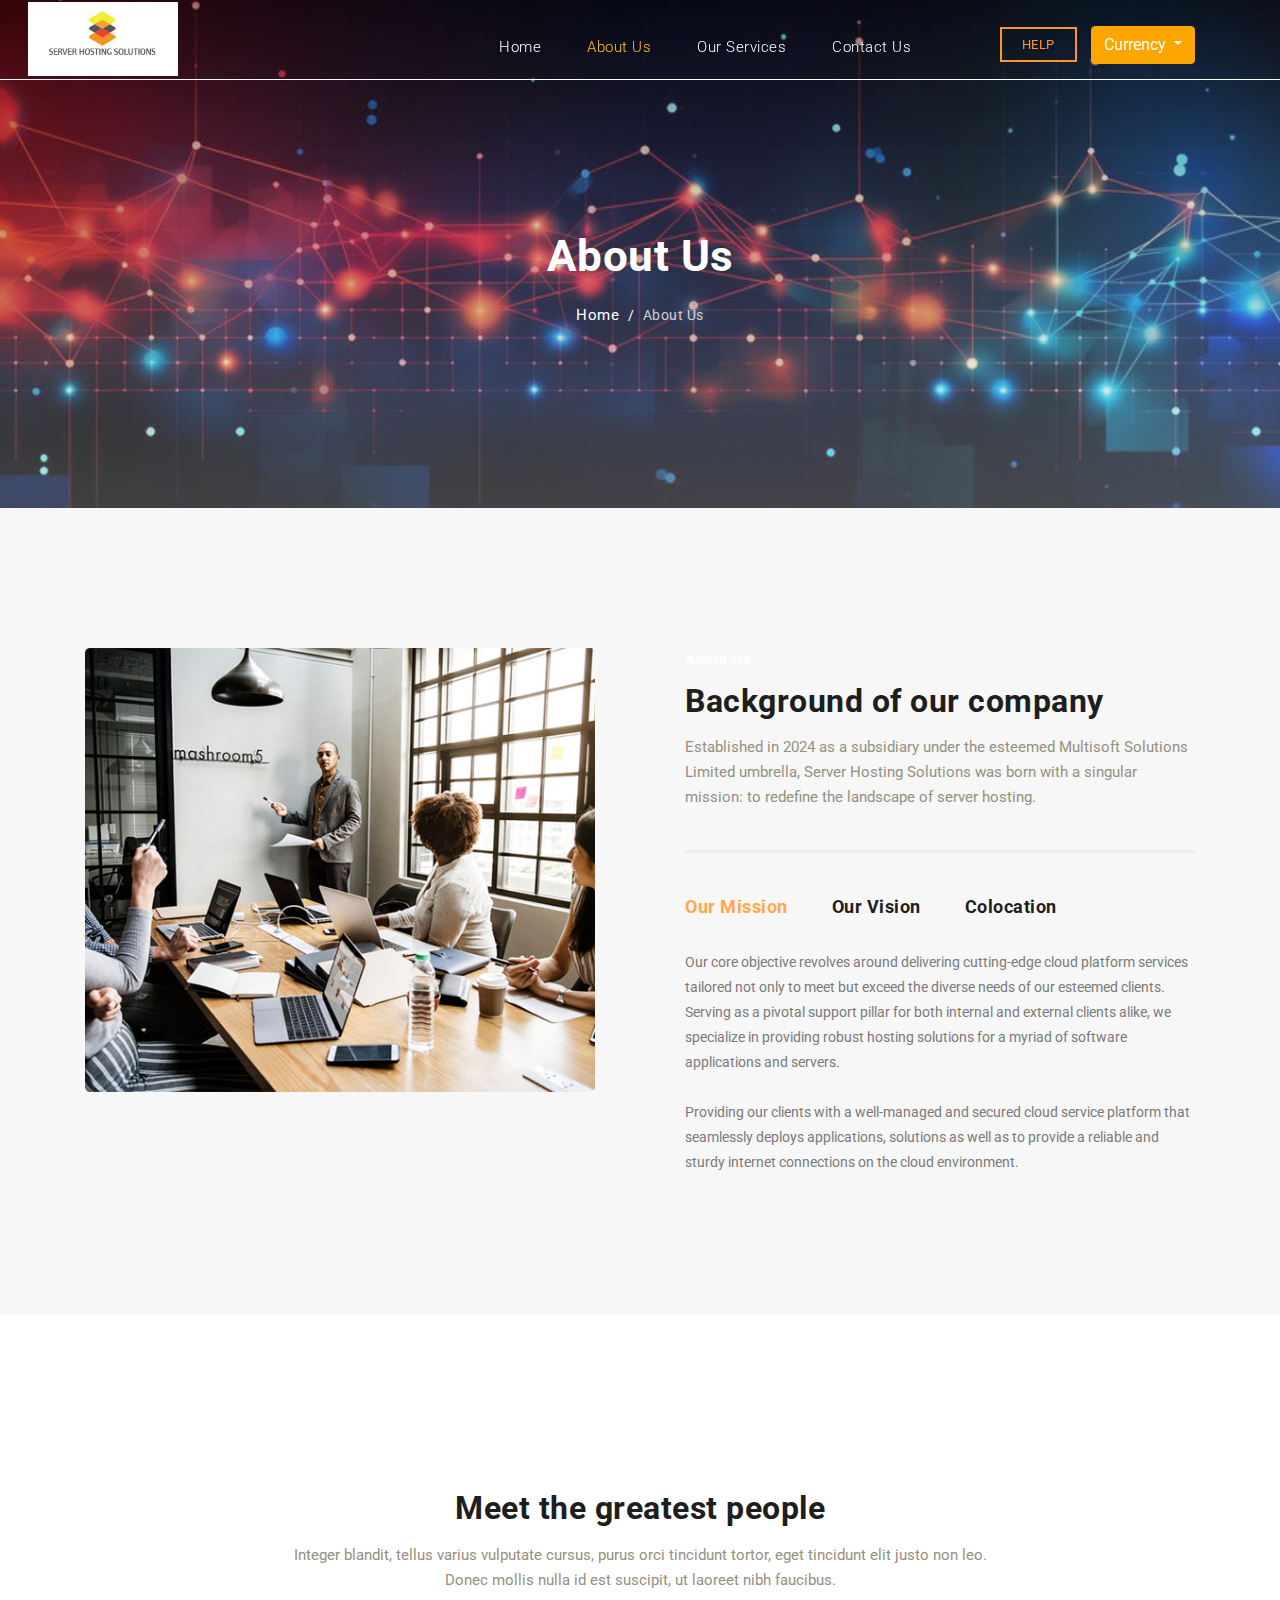
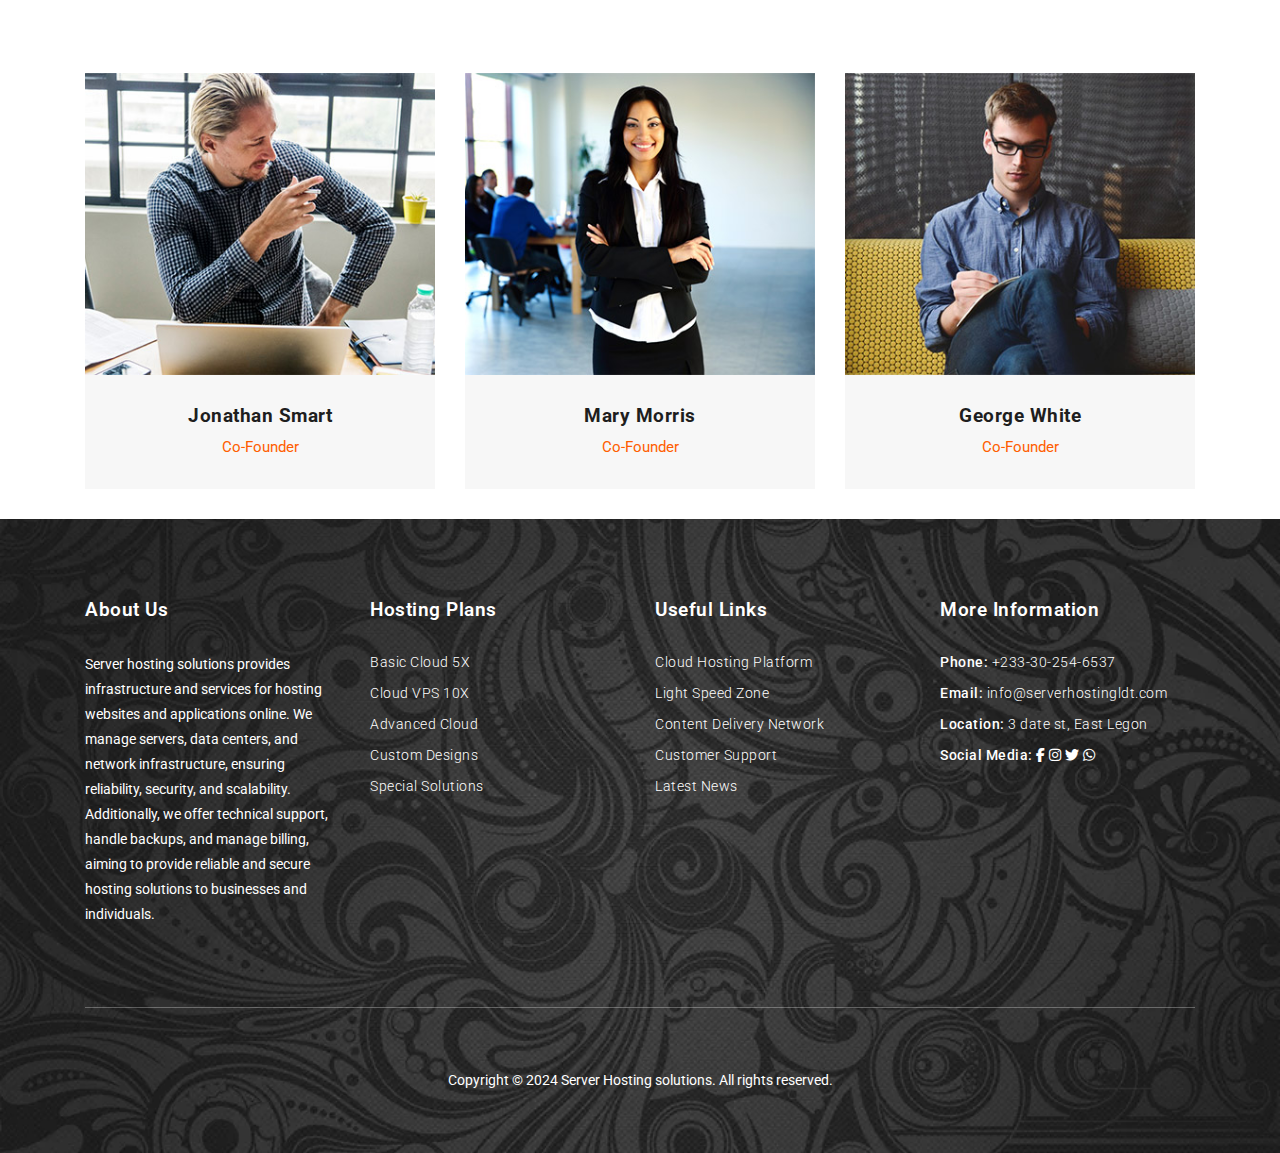
<file: about.html>
<!DOCTYPE html>
<html lang="en">

  <head>

    <meta charset="utf-8">
    <meta name="viewport" content="width=device-width, initial-scale=1, shrink-to-fit=no">
    <meta name="description" content="">
    <meta name="author" content="TemplateMo">
    <link href="https://fonts.googleapis.com/css?family=Roboto:100,300,400,500,700" rel="stylesheet">

    <title>Server hosting solutions - About-us Page</title>

    <!-- Bootstrap core CSS -->
    <link href="vendor/bootstrap/css/bootstrap.min.css" rel="stylesheet">

    <!-- Additional CSS Files -->
    <link rel="stylesheet" href="assets/css/fontawesome.css">
    <link rel="stylesheet" href="assets/css/templatemo-host-cloud.css">
    <link rel="stylesheet" href="assets/css/owl.css">
    <link rel="stylesheet" type="text/css" href="https://cdnjs.cloudflare.com/ajax/libs/font-awesome/6.5.2/css/all.min.css">

    <style>
      .navbar-brand img {
      max-width: 150px; /* Adjust the width of the logo as needed */
      height: auto; /* Maintain aspect ratio */
      margin-top: -0.6cm; /* Move the logo up by 0.6 */
      margin-left: -1.5cm;
    }
      /* Add your custom CSS here */
      .functional-buttons ul li a {
        color: #797878; /* Changing sign-in button color to grey */
      }
   /* Drop down */
   .functional-buttons .dropdown-menu {
      background-color: #797878;
    }
      /* Adjusting theme colors */
      /* Yellow */
      .navbar .nav-item.active .nav-link,
      .navbar .nav-item:hover .nav-link {
        color: #ffc107;
      }
  
      /* Grey */
      .navbar .navbar-brand h2 {
        color: #999;
      }
  
      /* Orange */
      .navbar-toggler-icon {
        background-image: url("data:image/svg+xml,%3csvg xmlns='http://www.w3.org/2000/svg' width='30' height='30' viewBox='0 0 30 30'%3e%3cpath stroke='rgba(255, 193, 7, 0.5)' stroke-linecap='round' stroke-miterlimit='10' stroke-width='2' d='M4 7h22M4 15h22M4 23h22'/%3e%3c/svg%3e");
      }
    </style>



  </head>

  <body>

    <!-- ***** Preloader Start ***** -->
    <div id="preloader">
        <div class="jumper">
            <div></div>
            <div></div>
            <div></div>
        </div>
    </div>  
    <!-- ***** Preloader End ***** -->

    <!-- Header -->
    <header class="">
      <nav class="navbar navbar-expand-lg">
        <div class="container">
          <a class="navbar-brand" href="index.html">
            <img src="assets/images/logo.jpg" alt="">
          </a>
          <button class="navbar-toggler" type="button" data-toggle="collapse" data-target="#navbarResponsive" aria-controls="navbarResponsive" aria-expanded="false" aria-label="Toggle navigation">
            <span class="navbar-toggler-icon"></span>
          </button>
          <div class="collapse navbar-collapse" id="navbarResponsive">
            <ul class="navbar-nav ml-auto">
              <li class="nav-item">
                <a class="nav-link" href="index.html">Home
                  <span class="sr-only">(current)</span>
                </a>
              </li>
              <li class="nav-item active">
                <a class="nav-link" href="about.html">About Us</a>
              </li>
              <li class="nav-item">
                <a class="nav-link" href="services.html">Our Services</a>
              </li>
              <li class="nav-item">
                <a class="nav-link" href="contact.html">Contact Us</a>
              </li>
            </ul>
          </div>
          <div class="functional-buttons">
            <ul>
              <li><a href="#">Help</a></li>
              <li class="dropdown">
                <button class="btn btn-secondary dropdown-toggle" type="button" id="currencyDropdown" data-toggle="dropdown" aria-haspopup="true" aria-expanded="false" style="background-color: rgb(19, 19, 19);">
                  Currency
                </button>
                <div class="dropdown-menu" aria-labelledby="currencyDropdown">
                  <a class="dropdown-item" href="#" onclick="changeCurrency('USD')">USD - United States Dollar</a>
                  <a class="dropdown-item" href="#" onclick="changeCurrency('EUR')">EUR - Euro</a>
                  <a class="dropdown-item" href="#" onclick="changeCurrency('GBP')">GBP - British Pound Sterling</a>
                  <a class="dropdown-item" href="#" onclick="changeCurrency('JPY')">JPY - Japanese Yen</a>
                  <a class="dropdown-item" href="#" onclick="changeCurrency('GHC')">GHC - Ghana Cedi</a>
                </div>
              </li>
            </ul>
          </div>
          
          <script>
            function changeCurrency(currency) {
              document.getElementById('currencyDropdown').innerText = currency;
            }        
    window.onscroll = function() {scrollFunction()};
  
   
          </script>
          
      </nav>
    </header>

    <!-- Page Content -->
    <!-- Heading Starts Here -->
    <div class="page-heading header-text">
      <div class="container">
        <div class="row">
          <div class="col-md-12">
            <h1>About Us</h1>
            <p><a href="index.html">Home</a> / <span>About Us</span></p>
          </div>
        </div>
      </div>
    </div>
    <!-- Heading Ends Here -->


    <!-- About Us Starts Here -->
    <div class="about-us">
      <div class="container">
        <div class="row">
          <div class="col-md-6">
            <div class="left-image">
              <img src="assets/images/our-team.jpg" alt="">
            </div>
          </div>
          <div class="col-md-6">
            <div class="right-content">
              <div class="section-heading">
                <span>About Us</span>
                <h2>Background of our company</h2>
                <p>Established in 2024 as a subsidiary under the esteemed Multisoft Solutions Limited umbrella, Server Hosting Solutions was born with a singular mission: to redefine the landscape of server hosting.</p>
              </div>
              <div id='tabs'>
                  <ul>
                    <li><a href='#tabs-1'>Our Mission</a></li>
                    <li><a href='#tabs-2'>Our Vision</a></li>
                    <li><a href='#tabs-3'>Colocation</a></li>
                  </ul>
                  <section class='tabs-content'>
                    <article id='tabs-1'>
                      <p>Our core objective revolves around delivering cutting-edge cloud platform services tailored not only to meet but exceed the diverse needs of our esteemed clients. Serving as a pivotal support pillar for both internal and external clients alike, we specialize in providing robust hosting solutions for a myriad of software applications and servers.
                      <br><br>Providing our clients with a well-managed and secured cloud service platform that seamlessly deploys applications, solutions as well as to provide a reliable and sturdy internet connections on the cloud environment.</p>
                    </article>
                    <article id='tabs-2'>
                      <p>We are committed to make a real difference that aims to be the best cloud service platform provider that offers a managed technology services and also making applications and websites readily accessible using a network of connected virtual and physical cloud servers. with our well-equipped IT professionals eager for job satisfaction.
                      <br><br>We are committed to make a real difference in the cloud platform service industry by providing customers with quality services through our dedicated team, up skilling our employees and delivering returns to our shareholders.</p>
                    </article>
                    <article id='tabs-3'>
                      <p>We offer colocation services in our Data Center.
                        A facility designed to configure and support delivery of customized hybrid cloud hosting solutions totally allowing you to easily combine colocation, bare metal, private cloud, public cloud hosting and VPS.
                      <br><br>A 24/7 security essential to keep servers safe is a controlled environment.
                      Redundant internet connectivity.</p>
                    </article>
                  </section>
                </div>
            </div>
          </div>
        </div>
      </div>
    </div>
    <!-- About Us Ends Here -->


    <!-- Team Starts Here -->
    <div class="team-section">
      <div class="container">
        <div class="row">
          <div class="col-md-8 offset-md-2">
            <div class="section-heading">
              <span>Our Team</span>
              <h2>Meet the greatest people</h2>
              <p>Integer blandit, tellus varius vulputate cursus, purus orci tincidunt tortor, eget tincidunt elit justo non leo. Donec mollis nulla id est suscipit, ut laoreet nibh faucibus.</p>
            </div>
          </div>
          <div class="col-md-4 col-sm-6 col-xs-12">
            <div class="team-item">
              <img src="assets/images/team-01.jpg" alt="">
              <div class="down-content">
                <h4>Jonathan Smart</h4>
                <span>Co-Founder</span>
              </div>
            </div>
          </div>
          <div class="col-md-4 col-sm-6 col-xs-12">
            <div class="team-item">
              <img src="assets/images/team-02.jpg" alt="">
              <div class="down-content">
                <h4>Mary Morris</h4>
                <span>Co-Founder</span>
              </div>
            </div>
          </div>
          <div class="col-md-4 col-sm-6 col-xs-12">
            <div class="team-item">
              <img src="assets/images/team-03.jpg" alt="">
              <div class="down-content">
                <h4>George White</h4>
                <span>Co-Founder</span>
              </div>
            </div>
          </div>
        </div>
      </div>
    </div>
    <!-- Team Ends Here -->


    <!-- Footer Starts Here -->
    <footer>
      <div class="container">
        <div class="row">
          <div class="col-md-3 col-sm-6 col-xs-12">
            <div class="footer-item">
              <div class="footer-heading">
                <h2>About Us</h2>
              </div>
              <p>
                Server hosting solutions provides infrastructure and services for hosting websites and applications online. We manage servers, data centers, and network infrastructure, ensuring reliability, security, and scalability. Additionally, we offer technical support, handle backups, and manage billing, aiming to provide reliable and secure hosting solutions to businesses and individuals.</p>
            </div>
          </div>
          
          <div class="col-md-3 col-sm-6 col-xs-12">
            <div class="footer-item">
              <div class="footer-heading">
                <h2>Hosting Plans</h2>
              </div>
              <ul class="footer-list">
                <li><a href="#">Basic Cloud 5X</a></li>
                <li><a href="#">Cloud VPS 10X</a></li>
                <li><a href="#">Advanced Cloud</a></li>
                <li><a href="#">Custom Designs</a></li>
                <li><a href="#">Special Solutions</a></li>
              </ul>
            </div>
          </div>
          
          
          <div class="col-md-3 col-sm-6 col-xs-12">
            <div class="footer-item">
              <div class="footer-heading">
                <h2>Useful Links</h2>
              </div>
              <ul class="footer-list">
                <li><a href="#">Cloud Hosting Platform</a></li>
                <li><a href="#">Light Speed Zone</a></li>
                <li><a href="#">Content Delivery Network</a></li>
                <li><a href="#">Customer Support</a></li>
                <li><a href="#">Latest News</a></li>
              </ul>
            </div>
          </div>
    
          <div class="col-md-3 col-sm-6 col-xs-12">
            <div class="footer-item">
              <div class="footer-heading">
                <h2>More Information</h2>
              </div>
              <ul class="footer-list">
                <li>Phone: <a href="#">+233-30-254-6537</a></li>
                <li>Email: <a href="#">info@serverhostingldt.com</a></li>
                <li>Location: <a href="#">3 date st, East Legon </a></li>
                <li>Social Media:
                  <a href="#"><i class="fab fa-facebook-f"></i></a>
                  <a href="#"><i class="fab fa-instagram"></i></a>
                  <a href="#"><i class="fab fa-twitter"></i></a>
                  <a href="#"><i class="fab fa-whatsapp"></i></a>
                  <!-- Add more social media icons as needed -->
                </li>
              </ul>
            </div>
          </div>
          
          
                
          
          <div class="col-md-12">
            <div class="sub-footer">
              <p>Copyright &copy; 2024 Server Hosting solutions. All rights reserved. </p>
            </div>
          </div>
        </div>
      </div>
    </footer>
    <!-- Footer Ends Here -->

    <!-- Bootstrap core JavaScript -->
    <script src="vendor/jquery/jquery.min.js"></script>
    <script src="vendor/bootstrap/js/bootstrap.bundle.min.js"></script>

    <!-- Additional Scripts -->
    <script src="assets/js/custom.js"></script>
    <script src="assets/js/owl.js"></script>
    <script src="assets/js/accordions.js"></script>

    <script language = "text/Javascript"> 
      cleared[0] = cleared[1] = cleared[2] = 0; //set a cleared flag for each field
      function clearField(t){                   //declaring the array outside of the
      if(! cleared[t.id]){                      // function makes it static and global
          cleared[t.id] = 1;  // you could use true and false, but that's more typing
          t.value='';         // with more chance of typos
          t.style.color='#fff';
          }
      }
    </script>

  </body>
</html>
</file>
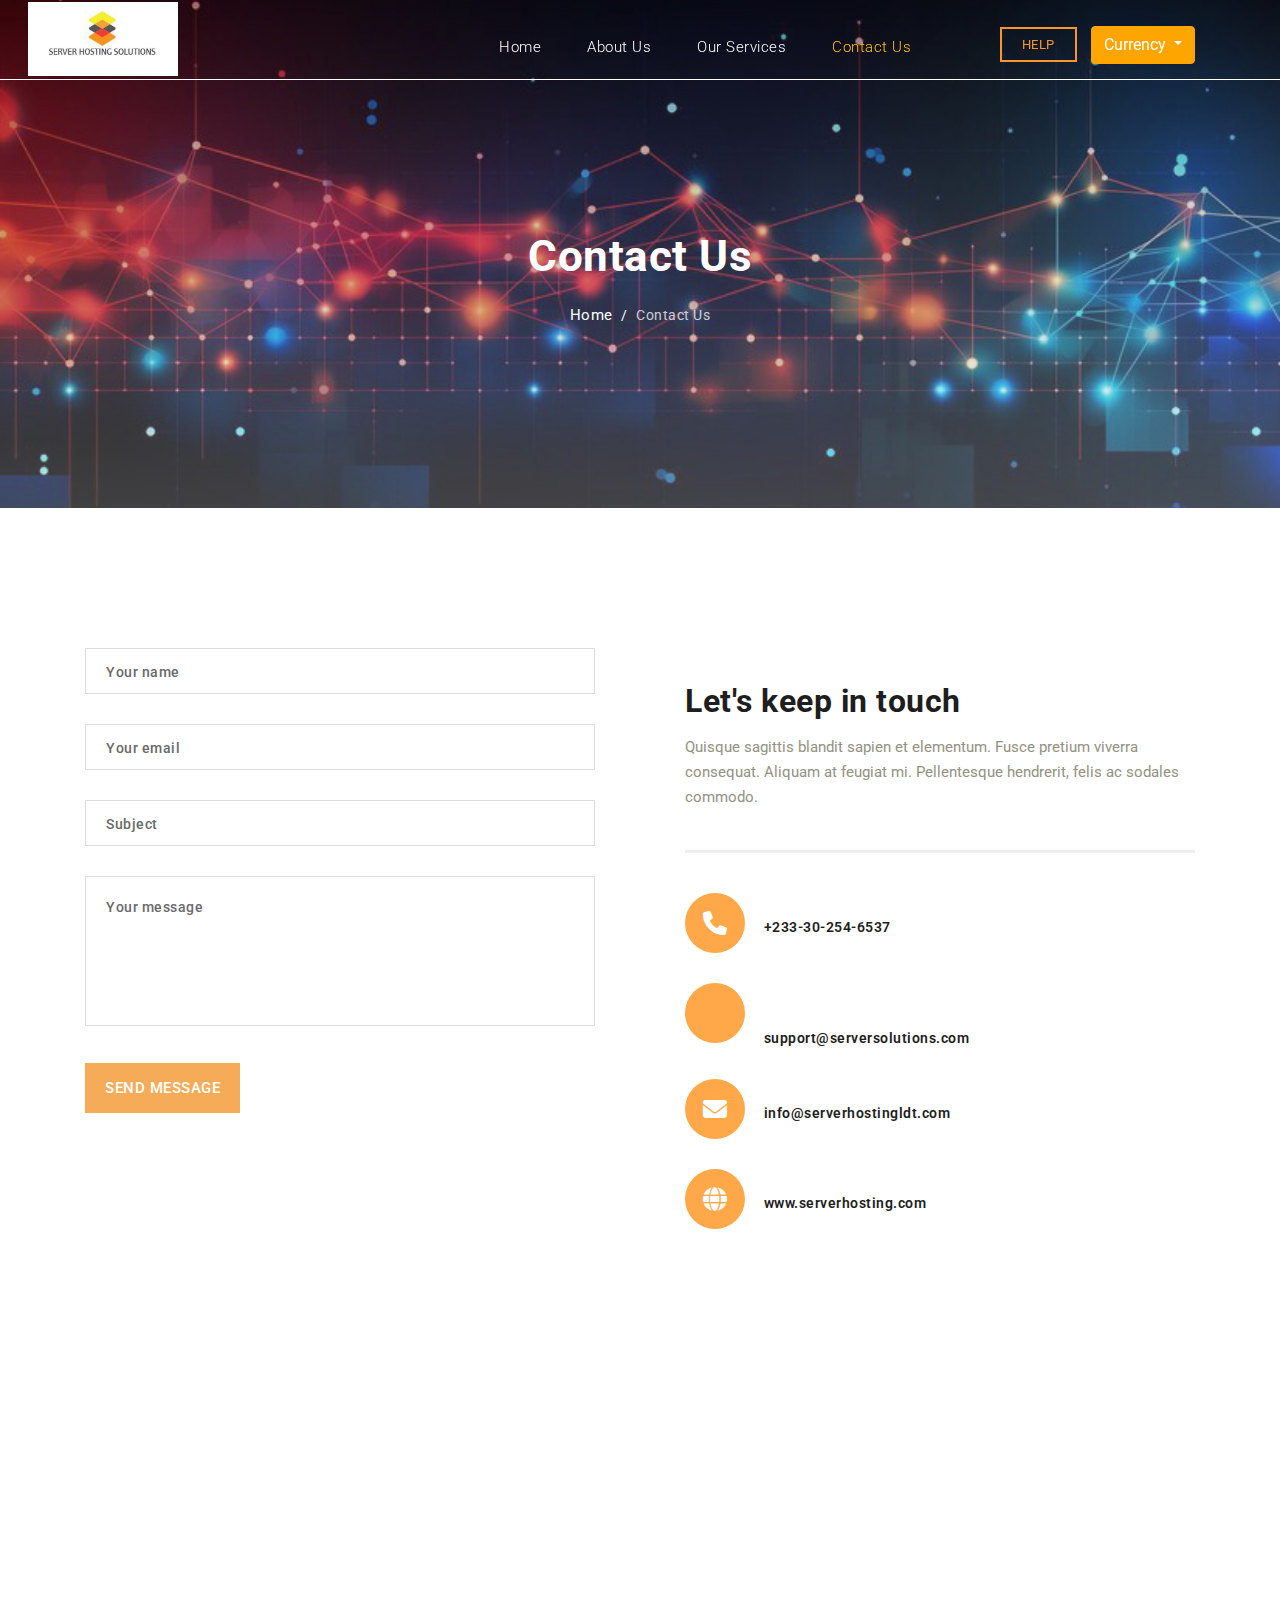
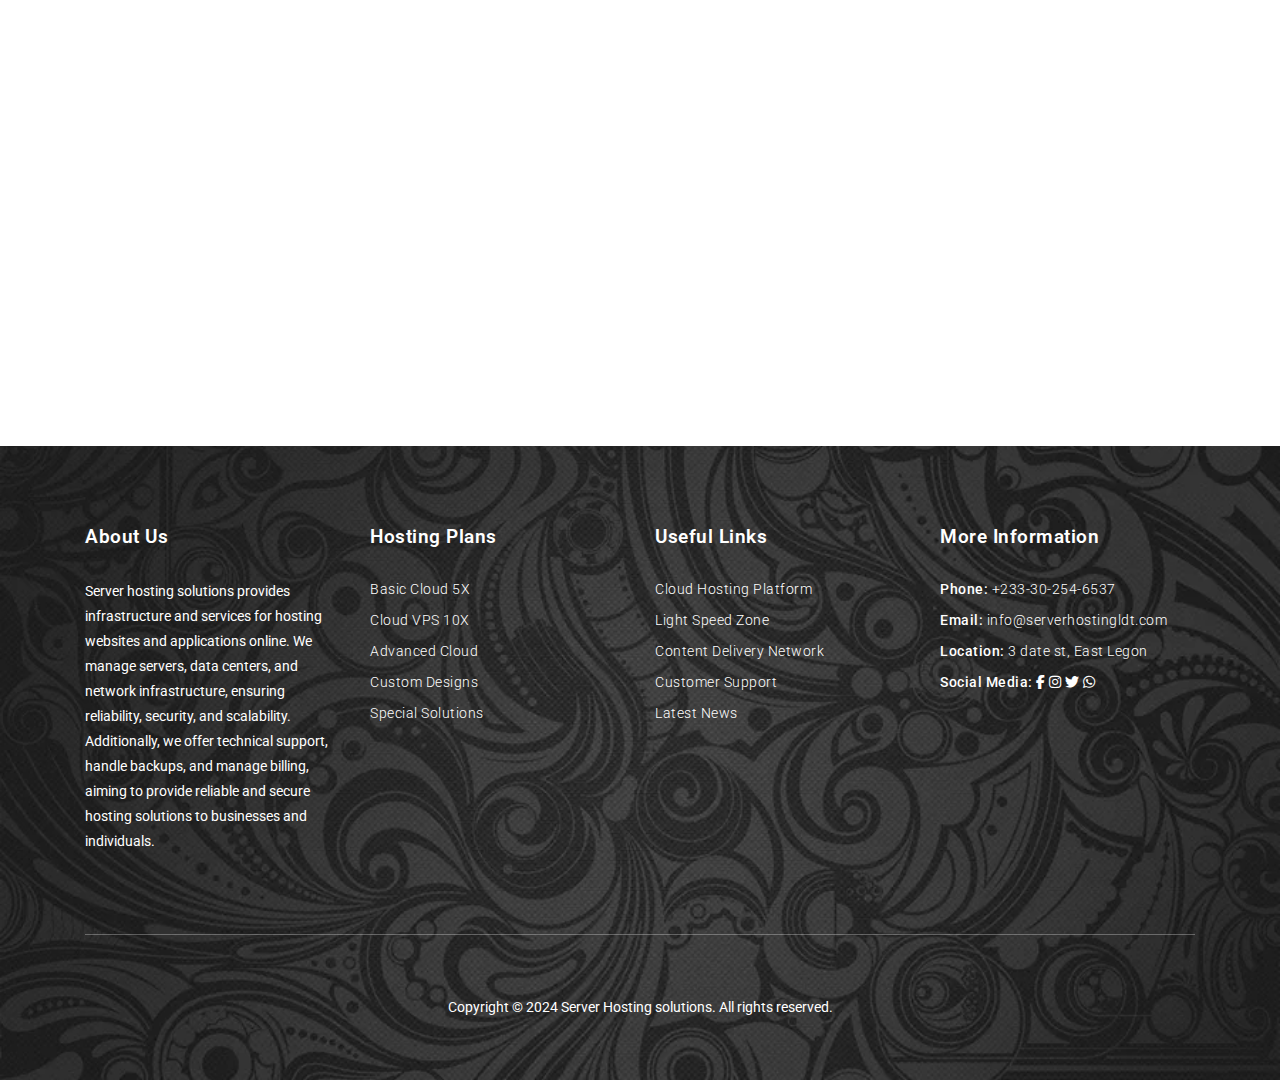
<file: contact.html>
<!DOCTYPE html>
<html lang="en">

  <head>

    <meta charset="utf-8">
    <meta name="viewport" content="width=device-width, initial-scale=1, shrink-to-fit=no">
    <meta name="description" content="">
    <meta name="author" content="TemplateMo">
    <link href="https://fonts.googleapis.com/css?family=Roboto:100,300,400,500,700" rel="stylesheet">

    <title>Server hosting solutions - Contact Page</title>

    <!-- Bootstrap core CSS -->
    <link href="vendor/bootstrap/css/bootstrap.min.css" rel="stylesheet">

    <!-- Additional CSS Files -->
    <link rel="stylesheet" href="assets/css/fontawesome.css">
    <link rel="stylesheet" href="assets/css/templatemo-host-cloud.css">
    <link rel="stylesheet" href="assets/css/owl.css">
    <link rel="stylesheet" type="text/css" href="https://cdnjs.cloudflare.com/ajax/libs/font-awesome/6.5.2/css/all.min.css">

    <style>
      .navbar-brand img {
      max-width: 150px; /* Adjust the width of the logo as needed */
      height: auto; /* Maintain aspect ratio */
      margin-top: -0.6cm; /* Move the logo up by 0.6 */
      margin-left: -1.5cm;
    }
      /* Add your custom CSS here */
      .functional-buttons ul li a {
        color: #797878; /* Changing sign-in button color to grey */
      }
   /* Drop down */
   .functional-buttons .dropdown-menu {
      background-color: #797878;
    }
      /* Adjusting theme colors */
      /* Yellow */
      .navbar .nav-item.active .nav-link,
      .navbar .nav-item:hover .nav-link {
        color: #ffc107;
      }
  
      /* Grey */
      .navbar .navbar-brand h2 {
        color: #999;
      }
  
      /* Orange */
      .navbar-toggler-icon {
        background-image: url("data:image/svg+xml,%3csvg xmlns='http://www.w3.org/2000/svg' width='30' height='30' viewBox='0 0 30 30'%3e%3cpath stroke='rgba(255, 193, 7, 0.5)' stroke-linecap='round' stroke-miterlimit='10' stroke-width='2' d='M4 7h22M4 15h22M4 23h22'/%3e%3c/svg%3e");
      }
     
    #map {
        margin-bottom: 150px;
    }


    </style>


  </head>

  <body>

    <!-- ***** Preloader Start ***** -->
    <div id="preloader">
        <div class="jumper">
            <div></div>
            <div></div>
            <div></div>
        </div>
    </div>  
    <!-- ***** Preloader End ***** -->

    <!-- Header -->
    <header class="">
      <nav class="navbar navbar-expand-lg">
        <div class="container">
          <a class="navbar-brand" href="index.html">
            <img src="assets/images/logo.jpg" alt="">
          </a>
          <button class="navbar-toggler" type="button" data-toggle="collapse" data-target="#navbarResponsive" aria-controls="navbarResponsive" aria-expanded="false" aria-label="Toggle navigation">
            <span class="navbar-toggler-icon"></span>
          </button>
          <div class="collapse navbar-collapse" id="navbarResponsive">
            <ul class="navbar-nav ml-auto">
              <li class="nav-item">
                <a class="nav-link" href="index.html">Home
                  <span class="sr-only">(current)</span>
                </a>
              </li>
              <li class="nav-item">
                <a class="nav-link" href="about.html">About Us</a>
              </li>
              <li class="nav-item">
                <a class="nav-link" href="services.html">Our Services</a>
              </li>
              <li class="nav-item active">
                <a class="nav-link" href="contact.html">Contact Us</a>
              </li> 
            </ul>
          </div>
          <div class="functional-buttons">
            <ul>
              <li><a href="#">Help</a></li>
              <li class="dropdown">
                <button class="btn btn-secondary dropdown-toggle" type="button" id="currencyDropdown" data-toggle="dropdown" aria-haspopup="true" aria-expanded="false" style="background-color: rgb(19, 19, 19);">
                  Currency
                </button>
                <div class="dropdown-menu" aria-labelledby="currencyDropdown">
                  <a class="dropdown-item" href="#" onclick="changeCurrency('USD')">USD - United States Dollar</a>
                  <a class="dropdown-item" href="#" onclick="changeCurrency('EUR')">EUR - Euro</a>
                  <a class="dropdown-item" href="#" onclick="changeCurrency('GBP')">GBP - British Pound Sterling</a>
                  <a class="dropdown-item" href="#" onclick="changeCurrency('JPY')">JPY - Japanese Yen</a>
                  <a class="dropdown-item" href="#" onclick="changeCurrency('GHC')">GHC - Ghana Cedi</a>
                </div>
              </li>
            </ul>
          </div>
          
          <script>
            function changeCurrency(currency) {
              document.getElementById('currencyDropdown').innerText = currency;
            }        
    window.onscroll = function() {scrollFunction()};
  
    
          </script>
      </nav>
    </header>

    <!-- Page Content -->
    <!-- Heading Starts Here -->
    <div class="page-heading header-text">
      <div class="container">
        <div class="row">
          <div class="col-md-12">
            <h1>Contact Us</h1>
            <p><a href="index.html">Home</a> / <span>Contact Us</span></p>
          </div>
        </div>
      </div>
    </div>
    <!-- Heading Ends Here -->


<!-- Contact Us Starts Here -->
<div class="contact-us">
  <div class="container">
    <div class="row">
      <div class="col-md-6">
        <div class="contact-form">
          <form id="contact" action="" method="post">
            <div class="row">
              <div class="col-md-12 col-sm-12">
                <fieldset>
                  <input name="name" type="text" id="name" placeholder="Your name" required="">
                </fieldset>
              </div>
              <div class="col-md-12 col-sm-12">
                <fieldset>
                  <input name="email" type="text" id="email" placeholder="Your email" required="">
                </fieldset>
              </div>
              <div class="col-md-12 col-sm-12">
                <fieldset>
                  <input name="subject" type="text" id="subject" placeholder="Subject">
                </fieldset>
              </div>
              <div class="col-lg-12">
                <fieldset>
                  <textarea name="message" rows="6" id="message" placeholder="Your message" required=""></textarea>
                </fieldset>
              </div>
              <div class="col-lg-12">
                <fieldset>
                  <button type="submit" id="form-submit" class="main-button">Send Message</button>
                </fieldset>
              </div>
            </div>
          </form>
        </div>
      </div>
      <div class="col-md-6">
        <div class="right-content">
          <div class="section-heading">
            <span>Contact Us</span>
            <h2>Let's keep in touch</h2>
            <p>Quisque sagittis blandit sapien et elementum. Fusce pretium viverra consequat. Aliquam at feugiat mi. Pellentesque hendrerit, felis ac sodales commodo.</p>
          </div>
          <div class="row">
            <div class="col-md-8 col-sm-20">
              <ul>
                <li><i class="fa fa-phone"></i> <span>+233-30-254-6537</span></li>
                <li><i class="fa fa-support"></i> <span>support@serversolutions.com</span></li>
                <li><i class="fa fa-envelope"></i> <span>info@serverhostingldt.com</span></li>
                <li><i class="fa fa-globe"></i> <span>www.serverhosting.com</span> </li>
              </ul>
            </div>
            
          </div>
        </div>
      </div>
    </div>
  </div>
</div>

    <!-- Contact Us Ends Here -->


    


   
      
        <!-- Map Starts Here -->
         <div id="map">
    
              <!-- How to change your own map point
              1. Go to Google Maps
              2. Click on your location point
              3. Click "Share" and choose "Embed map" tab
              4. Copy only URL and paste it within the src="" field below
                  -->
        
             <iframe src="https://www.google.com/maps/embed?pb=!1m17!1m12!1m3!1d3970.4060236183223!2d-0.156297!3d5.65426!2m3!1f0!2f0!3f0!3m2!1i1024!2i768!4f13.1!3m2!1m1!2zNcKwMzknMTUuMyJOIDDCsDA5JzIyLjciVw!5e0!3m2!1sen!2sgh!4v1712587867882!5m2!1sen!2sgh" width="100%" height="520px" frameborder="0" style="border:0" allowfullscreen></iframe>
          </div>
          <!-- Map Ends Here -->
          
      
      

  <!-- Footer Starts Here -->
  <footer>
    <div class="container">
      <div class="row">
        <div class="col-md-3 col-sm-6 col-xs-12">
          <div class="footer-item">
            <div class="footer-heading">
              <h2>About Us</h2>
            </div>
            <p>
              Server hosting solutions provides infrastructure and services for hosting websites and applications online. We manage servers, data centers, and network infrastructure, ensuring reliability, security, and scalability. Additionally, we offer technical support, handle backups, and manage billing, aiming to provide reliable and secure hosting solutions to businesses and individuals.</p>
          </div>
        </div>
        
        <div class="col-md-3 col-sm-6 col-xs-12">
          <div class="footer-item">
            <div class="footer-heading">
              <h2>Hosting Plans</h2>
            </div>
            <ul class="footer-list">
              <li><a href="#">Basic Cloud 5X</a></li>
              <li><a href="#">Cloud VPS 10X</a></li>
              <li><a href="#">Advanced Cloud</a></li>
              <li><a href="#">Custom Designs</a></li>
              <li><a href="#">Special Solutions</a></li>
            </ul>
          </div>
        </div>
        
        
        <div class="col-md-3 col-sm-6 col-xs-12">
          <div class="footer-item">
            <div class="footer-heading">
              <h2>Useful Links</h2>
            </div>
            <ul class="footer-list">
              <li><a href="#">Cloud Hosting Platform</a></li>
              <li><a href="#">Light Speed Zone</a></li>
              <li><a href="#">Content Delivery Network</a></li>
              <li><a href="#">Customer Support</a></li>
              <li><a href="#">Latest News</a></li>
            </ul>
          </div>
        </div>
        
        <div class="col-md-3 col-sm-6 col-xs-12">
          <div class="footer-item">
            <div class="footer-heading">
              <h2>More Information</h2>
            </div>
            <ul class="footer-list">
              <li>Phone: <a href="#">+233-30-254-6537</a></li>
              <li>Email: <a href="#">info@serverhostingldt.com</a></li>
              <li>Location: <a href="#">3 date st, East Legon </a></li>
              <li>Social Media:
                <a href="#"><i class="fab fa-facebook-f"></i></a>
                <a href="#"><i class="fab fa-instagram"></i></a>
                <a href="#"><i class="fab fa-twitter"></i></a>
                <a href="#"><i class="fab fa-whatsapp"></i></a>
                <!-- Add more social media icons as needed -->
              </li>
            </ul>
          </div>
        </div>
        <div class="col-md-12">
          <div class="sub-footer">
            <p>Copyright &copy; 2024 Server Hosting solutions. All rights reserved. </p>
          </div>
        </div>
      </div>
    </div>
  </footer>
  <!-- Footer Ends Here -->


    <!-- Bootstrap core JavaScript -->
    <script src="vendor/jquery/jquery.min.js"></script>
    <script src="vendor/bootstrap/js/bootstrap.bundle.min.js"></script>

    <!-- Additional Scripts -->
    <script src="assets/js/custom.js"></script>
    <script src="assets/js/owl.js"></script>
    <script src="assets/js/accordions.js"></script>


    <script language = "text/Javascript"> 
      cleared[0] = cleared[1] = cleared[2] = 0; //set a cleared flag for each field
      function clearField(t){                   //declaring the array outside of the
      if(! cleared[t.id]){                      // function makes it static and global
          cleared[t.id] = 1;  // you could use true and false, but that's more typing
          t.value='';         // with more chance of typos
          t.style.color='#fff';
          }
      }
    </script>

  </body>
</html>
</file>
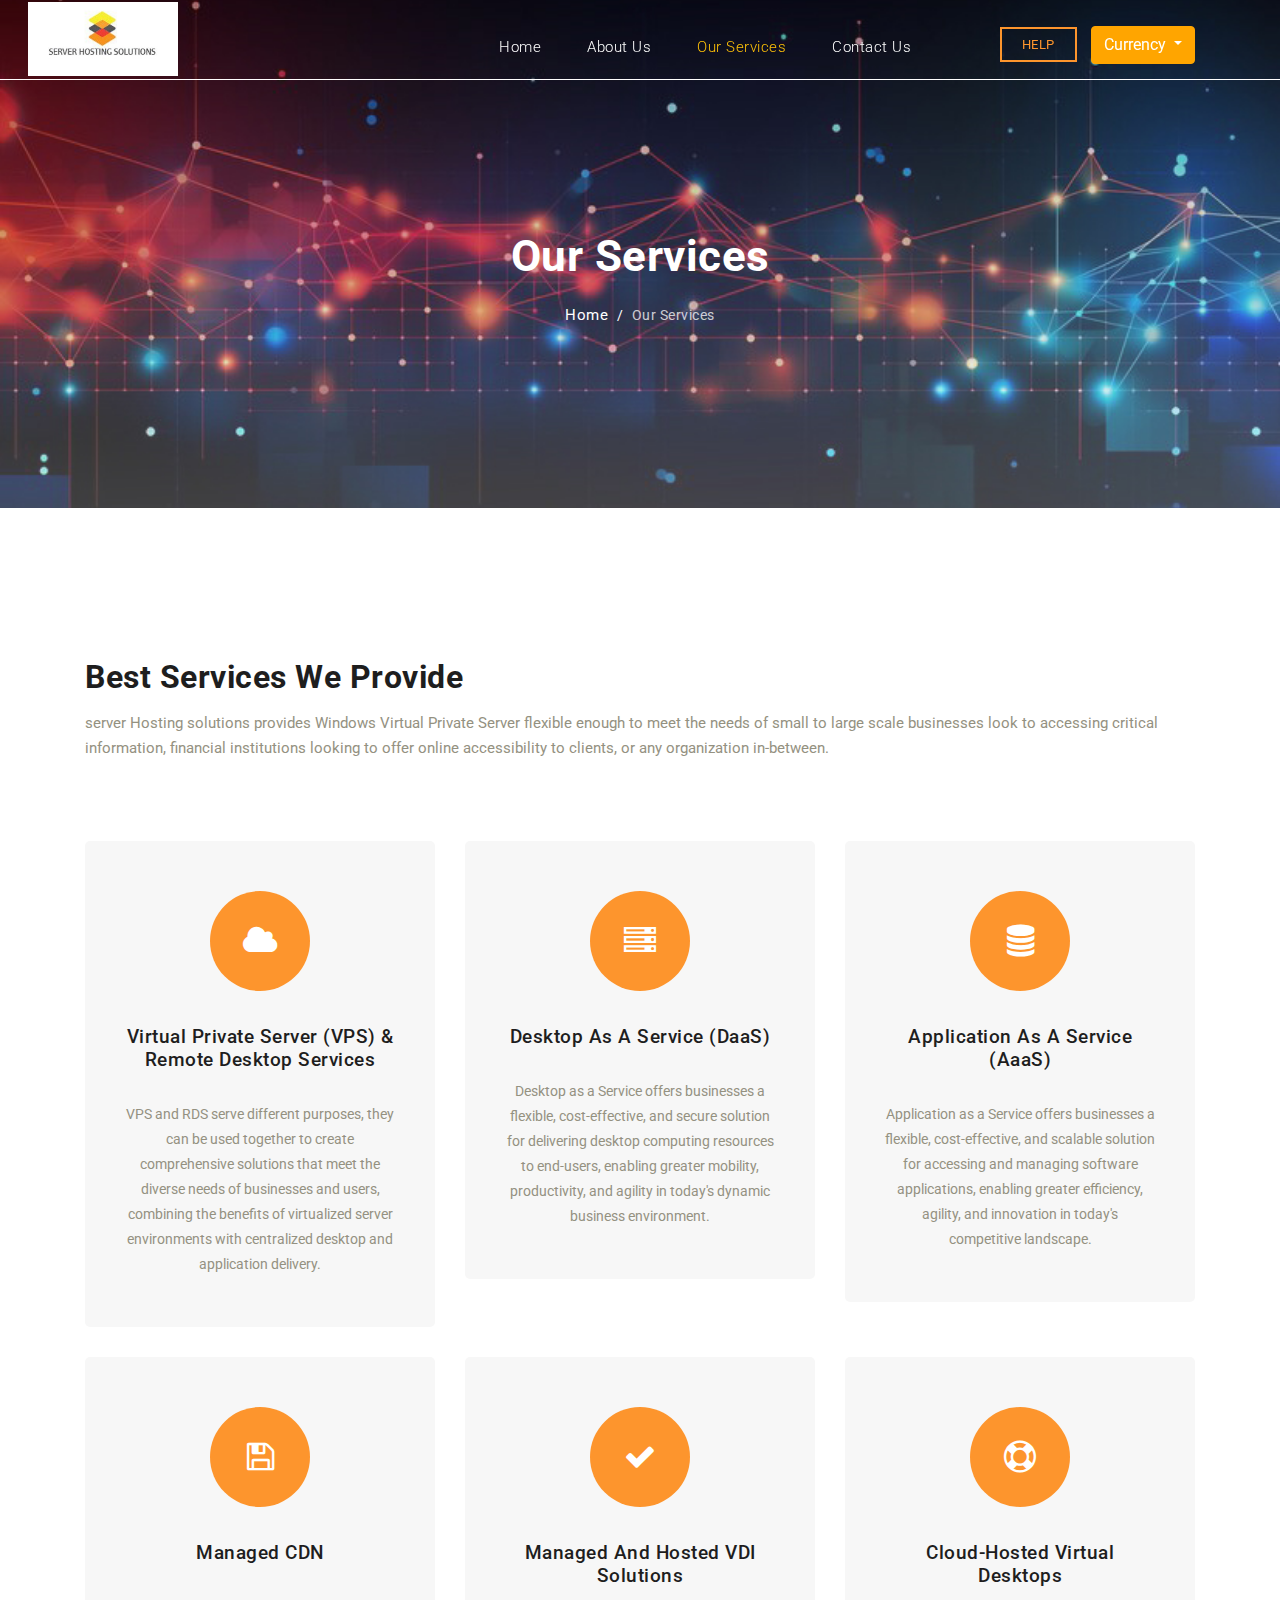
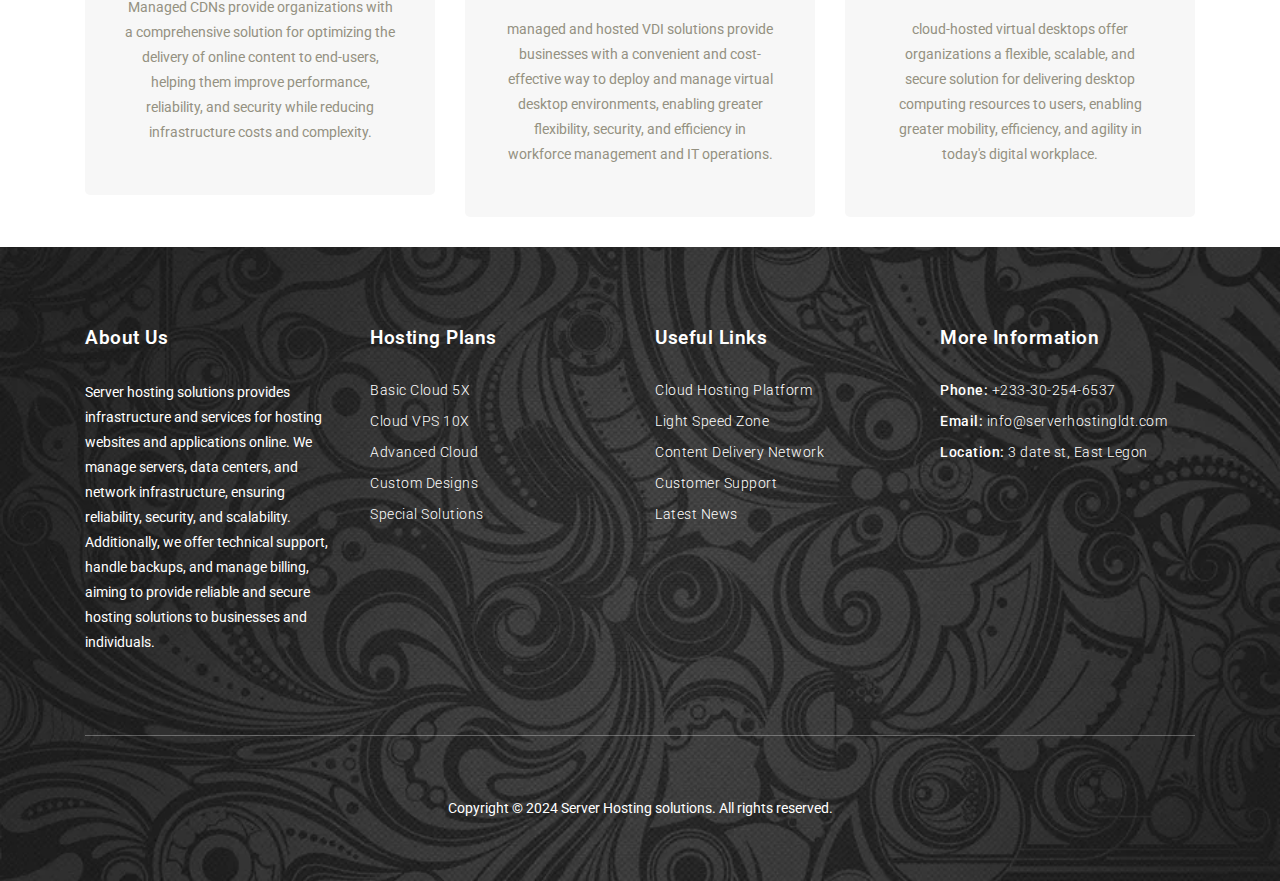
<file: services.html>
<!DOCTYPE html>
<html lang="en">

  <head>

    <meta charset="utf-8">
    <meta name="viewport" content="width=device-width, initial-scale=1, shrink-to-fit=no">
    <meta name="description" content="">
    <meta name="author" content="TemplateMo">
    <link href="https://fonts.googleapis.com/css?family=Roboto:100,300,400,500,700" rel="stylesheet">

    <title>Server hosting solutions - Services</title>

    <!-- Bootstrap core CSS -->
    <link href="vendor/bootstrap/css/bootstrap.min.css" rel="stylesheet">

    <!-- Additional CSS Files -->
    <link rel="stylesheet" href="assets/css/fontawesome.css">
    <link rel="stylesheet" href="assets/css/templatemo-host-cloud.css">
    <link rel="stylesheet" href="assets/css/owl.css">
    
    
    
    <style>
      .navbar-brand img {
      max-width: 150px; /* Adjust the width of the logo as needed */
      height: auto; /* Maintain aspect ratio */
      margin-top: -0.6cm; /* Move the logo up by 0.6 */
      margin-left: -1.5cm;
    }
      /* Add your custom CSS here */
      .functional-buttons ul li a {
        color: grey; /* Changing sign-in button color to grey */
      }
  
      /* Adjusting theme colors */
      /* Yellow */
      .navbar .nav-item.active .nav-link,
      .navbar .nav-item:hover .nav-link {
        color: #ffc107;
      }
  
      /* Grey */
      .navbar .navbar-brand h2 {
        color: #999;
      }
   /* Drop down */
   .functional-buttons .dropdown-menu {
      background-color: #797878;
    }
      /* Orange */
      .navbar-toggler-icon {
        background-image: url("data:image/svg+xml,%3csvg xmlns='http://www.w3.org/2000/svg' width='30' height='30' viewBox='0 0 30 30'%3e%3cpath stroke='rgba(255, 193, 7, 0.5)' stroke-linecap='round' stroke-miterlimit='10' stroke-width='2' d='M4 7h22M4 15h22M4 23h22'/%3e%3c/svg%3e");
      }
   </style>
  

</head>

  <body>
  

    <!-- ***** Preloader Start ***** -->
    <div id="preloader">
        <div class="jumper">
            <div></div>
            <div></div>
            <div></div>
        </div>
    </div>  
    <!-- ***** Preloader End ***** -->

    <!-- Header -->
    <header class="">
      <nav class="navbar navbar-expand-lg">
        <div class="container">
          <a class="navbar-brand" href="index.html">
            <img src="assets/images/logo.jpg" alt="">
          </a>
          <button class="navbar-toggler" type="button" data-toggle="collapse" data-target="#navbarResponsive" aria-controls="navbarResponsive" aria-expanded="false" aria-label="Toggle navigation">
            <span class="navbar-toggler-icon"></span>
          </button>
          <div class="collapse navbar-collapse" id="navbarResponsive">
            <ul class="navbar-nav ml-auto">
              <li class="nav-item">
                <a class="nav-link" href="index.html">Home
                  <span class="sr-only">(current)</span>
                </a>
              </li>
              <li class="nav-item">
                <a class="nav-link" href="about.html">About Us</a>
              </li>
              <li class="nav-item active">
                <a class="nav-link" href="services.html">Our Services</a>
              </li>
              <li class="nav-item">
                <a class="nav-link" href="contact.html">Contact Us</a>
              </li>
            </ul>
          </div>
          <div class="functional-buttons">
            <ul>
              <li><a href="#">Help</a></li>
              <li class="dropdown">
                <button class="btn btn-secondary dropdown-toggle" type="button" id="currencyDropdown" data-toggle="dropdown" aria-haspopup="true" aria-expanded="false" style="background-color: rgb(19, 19, 19);">
                  Currency
                </button>
                <div class="dropdown-menu" aria-labelledby="currencyDropdown">
                  <a class="dropdown-item" href="#" onclick="changeCurrency('USD')">USD - United States Dollar</a>
                  <a class="dropdown-item" href="#" onclick="changeCurrency('EUR')">EUR - Euro</a>
                  <a class="dropdown-item" href="#" onclick="changeCurrency('GBP')">GBP - British Pound Sterling</a>
                  <a class="dropdown-item" href="#" onclick="changeCurrency('JPY')">JPY - Japanese Yen</a>
                  <a class="dropdown-item" href="#" onclick="changeCurrency('GHC')">GHC - Ghana Cedi</a>
                </div>
              </li>
            </ul>
          </div>

        <script>
          function changeCurrency(currency) {
            document.getElementById('currencyDropdown').innerText = currency;
          }        
  window.onscroll = function() {scrollFunction()};

  
        </script>
      </nav>
    </header>

    <!-- Page Content -->
    <!-- Heading Starts Here -->
    <div class="page-heading header-text">
      <div class="container">
        <div class="row">
          <div class="col-md-12">
            <h1>Our Services</h1>
            <p><a href="index.html">Home</a> / <span>Our Services</span></p>
          </div>
        </div>
      </div>
    </div>
    <!-- Heading Ends Here -->


    <!-- Services Starts Here -->
    <div class="services-section services-page">
      <div class="container">
        <div class="row">
          <div class="col-md-12">
            <div class="section-heading">
              <h2>Best Services We Provide</h2>
              <p>server Hosting solutions provides Windows Virtual Private Server flexible enough to meet the needs of small to large scale businesses look to accessing critical information, financial institutions looking to offer online accessibility to clients, or any organization in-between.</p>
            </div>
          </div>
          <div class="col-md-4 col-sm-6 col-xs-12">
            <div class="service-item">
              <i class="fa fa-cloud"></i>
              <h4>Virtual Private Server (VPS) & Remote Desktop Services</h4>
              <p>VPS and RDS serve different purposes, they can be used together to create comprehensive solutions that meet the diverse needs of businesses and users, combining the benefits of virtualized server environments with centralized desktop and application delivery.</p>
            </div>
          </div>
          <div class="col-md-4 col-sm-6 col-xs-12">
            <div class="service-item">
              <i class="fa fa-server"></i>
              <h4>Desktop as a Service (DaaS)</h4>
              <p>Desktop as a Service offers businesses a flexible, cost-effective, and secure solution for delivering desktop computing resources to end-users, enabling greater mobility, productivity, and agility in today's dynamic business environment.</p>
            </div>
          </div>
          <div class="col-md-4 col-sm-6 col-xs-12">
            <div class="service-item">
              <i class="fa fa-database"></i>
              <h4>Application as a Service (AaaS)</h4>
              <p>Application as a Service offers businesses a flexible, cost-effective, and scalable solution for accessing and managing software applications, enabling greater efficiency, agility, and innovation in today's competitive landscape.</p>
            </div>
          </div>
          <div class="col-md-4 col-sm-6 col-xs-12">
            <div class="service-item">
              <i class="fa fa-save"></i>
              <h4>Managed CDN</h4>
              <p>Managed CDNs provide organizations with a comprehensive solution for optimizing the delivery of online content to end-users, helping them improve performance, reliability, and security while reducing infrastructure costs and complexity.</p>
            </div>
          </div>
          <div class="col-md-4 col-sm-6 col-xs-12">
            <div class="service-item">
              <i class="fa fa-check"></i>
              <h4>Managed and hosted VDI Solutions</h4>
              <p>managed and hosted VDI solutions provide businesses with a convenient and cost-effective way to deploy and manage virtual desktop environments, enabling greater flexibility, security, and efficiency in workforce management and IT operations.</p>
            </div>
          </div>
          <div class="col-md-4 col-sm-6 col-xs-12">
            <div class="service-item">
              <i class="fa fa-support"></i>
              <h4>Cloud-Hosted Virtual Desktops</h4>
              <p>cloud-hosted virtual desktops offer organizations a flexible, scalable, and secure solution for delivering desktop computing resources to users, enabling greater mobility, efficiency, and agility in today's digital workplace.</p>
            </div>
          </div>
        </div>
      </div>
    </div>
    <!-- Services Ends Here -->


   
  <!-- Footer Starts Here -->
  <footer>
    <div class="container">
      <div class="row">
        <div class="col-md-3 col-sm-6 col-xs-12">
          <div class="footer-item">
            <div class="footer-heading">
              <h2>About Us</h2>
            </div>
            <p>
              Server hosting solutions provides infrastructure and services for hosting websites and applications online. We manage servers, data centers, and network infrastructure, ensuring reliability, security, and scalability. Additionally, we offer technical support, handle backups, and manage billing, aiming to provide reliable and secure hosting solutions to businesses and individuals.</p>
          </div>
        </div>
        
        <div class="col-md-3 col-sm-6 col-xs-12">
          <div class="footer-item">
            <div class="footer-heading">
              <h2>Hosting Plans</h2>
            </div>
            <ul class="footer-list">
              <li><a href="#">Basic Cloud 5X</a></li>
              <li><a href="#">Cloud VPS 10X</a></li>
              <li><a href="#">Advanced Cloud</a></li>
              <li><a href="#">Custom Designs</a></li>
              <li><a href="#">Special Solutions</a></li>
            </ul>
          </div>
        </div>
        
        
        <div class="col-md-3 col-sm-6 col-xs-12">
          <div class="footer-item">
            <div class="footer-heading">
              <h2>Useful Links</h2>
            </div>
            <ul class="footer-list">
              <li><a href="#">Cloud Hosting Platform</a></li>
              <li><a href="#">Light Speed Zone</a></li>
              <li><a href="#">Content Delivery Network</a></li>
              <li><a href="#">Customer Support</a></li>
              <li><a href="#">Latest News</a></li>
            </ul>
          </div>
        </div>
        
        <div class="col-md-3 col-sm-6 col-xs-12">
          <div class="footer-item">
            <div class="footer-heading">
              <h2>More Information</h2>
            </div>
            <ul class="footer-list">
              <li>Phone: <a href="#">+233-30-254-6537</a></li>
              <li>Email: <a href="#">info@serverhostingldt.com</a></li>
              <li>Location: <a href="#">3 date st, East Legon </a></li>
            </ul>
          </div>
        </div>
        <div class="col-md-12">
          <div class="sub-footer">
            <p>Copyright &copy; 2024 Server Hosting solutions. All rights reserved. </p>
          </div>
        </div>
      </div>
    </div>
  </footer>
  <!-- Footer Ends Here -->

    <!-- Bootstrap core JavaScript -->
    <script src="vendor/jquery/jquery.min.js"></script>
    <script src="vendor/bootstrap/js/bootstrap.bundle.min.js"></script>

    <!-- Additional Scripts -->
    <script src="assets/js/custom.js"></script>
    <script src="assets/js/owl.js"></script>
    <script src="assets/js/accordions.js"></script>

    <script language = "text/Javascript"> 
      cleared[0] = cleared[1] = cleared[2] = 0; //set a cleared flag for each field
      function clearField(t){                   //declaring the array outside of the
      if(! cleared[t.id]){                      // function makes it static and global
          cleared[t.id] = 1;  // you could use true and false, but that's more typing
          t.value='';         // with more chance of typos
          t.style.color='#fff';
          }
      }
    </script>

  </body>
</html>
</file>
<file: assets/css/templatemo-host-cloud.css>
body {
	font-family: 'Roboto', sans-serif;
	transition: all 0.5s;
}
   /*****services we provide (text)*******/
p {
	margin-bottom: 0px;
	font-size: 14px;
	color: #949181;
	line-height: 25px;
}
a {
	text-decoration: none!important;
}
a.main-button {
	outline: none;
	cursor: pointer;
	display: inline-block;
	height: 50px;
	line-height: 50px;
	padding: 0px 25px;
	border: none;
	margin-left: 10px;
	background-color: #e45e5e;
	color: #ffffff;
	text-transform: uppercase;
	font-size: 15px;
	font-weight: 500;
	letter-spacing: 0.5px;
	transition: all 0.5s;
}


/*<!-- ***** Home Page price ***** -->

/*home page price tags*/
a.main-button:hover {
	background-color: #ee0800;
}
a.gradient-button {
	outline: none;
	cursor: pointer;
	display: inline-block;
	height: 50px;
	line-height: 50px;
	padding: 0px 25px;
	border: none;
	margin-left: 10px;
		background: rgb(218, 65, 65);
		background: linear-gradient(145deg, rgb(218, 65, 65) 0%, rgb(249, 146, 30) 100%);
	color: #fff;
	text-transform: uppercase;
	font-size: 15px;
	font-weight: 500;
	letter-spacing: 0.5px;
	transition: all 0.5s;
}

a.gradient-button:hover
{
	background: #da4141;
    background: linear-gradient(145deg, #f9921e 0%, #da4141 100%,);
}

.section-heading {
	margin-bottom: 80px;
}
.section-heading span {
	color: #ffffff;
	font-size: 15px;
	font-weight: 500;
	letter-spacing: 0.5px;
	display: inline-block;
	margin-top: 0px;
}
.section-heading h2 {
	color: #1e1e1e;
	font-size: 32px;
	font-weight: 700;
	letter-spacing: 0.5px;
	margin-top: 10px;
	margin-bottom: 15px;
}
.section-heading p {
	font-size: 15px;
}
/*<!-- ***** Home Page price end.. verify later ***** -->*/

.page-heading {
	background-image: url(../images/fr\ blurr.jpg);
	background-position: center center;
	background-repeat: no-repeat;
	background-size: cover;
	text-align: center;
	padding: 230px 0px 180px 0px;
}

.page-heading h1 {
	color: #ffffff;
	font-size: 44px;
	font-weight: 700;
	letter-spacing: 0.5px;
	margin-bottom: 20px;
}
.page-heading p {
	color: #ffffff;
	letter-spacing: 0.5px;
}
.page-heading p a {
	color: #fff;
	font-size: 15px;
}
.page-heading p a {
	margin-right: 5px;
}
.page-heading p span {
	color: #fff;
	opacity: 0.75;
	margin-left: 5px;
}
			/*Refresh Background starts HERE*/
#preloader {
  overflow: hidden;
  background: linear-gradient(145deg, #ebe9d9 0%, #535243 100%);
  left: 0;
  right: 0;
  top: 0;
  bottom: 0;
  position: fixed;
  z-index: 9999999;
  color: #ffffff;
}

#preloader .jumper {
  left: 0;
  top: 0;
  right: 0;
  bottom: 0;
  display: block;
  position: absolute;
  margin: auto;
  width: 50px;
  height: 50px;
}

#preloader .jumper > div {
  background-color: #333333;
  width: 10px;
  height: 10px;
  border-radius: 100%;
  -webkit-animation-fill-mode: both;
  animation-fill-mode: both;
  position: absolute;
  opacity: 0;
  width: 50px;
  height: 50px;
  -webkit-animation: jumper 1s 0s linear infinite;
  animation: jumper 1s 0s linear infinite;
}

#preloader .jumper > div:nth-child(2) {
  -webkit-animation-delay: 0.33333s;
  animation-delay: 0.33333s;
}

#preloader .jumper > div:nth-child(3) {
  -webkit-animation-delay: 0.66666s;
  animation-delay: 0.66666s;
}

@-webkit-keyframes jumper {
  0% {
    opacity: 0;
    -webkit-transform: scale(0);
    transform: scale(0);
  }
  5% {
    opacity: 1;
  }
  100% {
    -webkit-transform: scale(1);
    transform: scale(1);
    opacity: 0;
  }
}

@keyframes jumper {
  0% {
    opacity: 0;
    -webkit-transform: scale(0);
    transform: scale(0);
  }
  5% {
    opacity: 1;
  }
  100% {
    opacity: 0;
  }
}
/*Refresh Background Ends HERE*/


/* Header Style Starts Here*/
header {
	position: fixed;
	z-index: 99999;
	width: 100%;
	background-color:transparent!important;
	border-bottom: 1px solid rgb(255, 254, 254);
	height: 80px;
	-webkit-transition: all .5s ease 0s;
    -moz-transition: all .5s ease 0s;
    -o-transition: all .5s ease 0s;
    transition: all .5s ease 0s;
}
.background-header {
	background-color: #ffffff!important;
	box-shadow: 0px 1px 10px rgba(0,0,0,0.1);
}
      /*header font colour*/
.background-header .navbar-nav a.nav-link {
	color: #000000!important;
}
.background-header .functional-buttons	ul li:first-child a {
	display: inline-block;
	background-color: transparent;
	border: 2px solid #fd952d;
	text-transform: uppercase;
	font-size: 13px;
	color: #fd952d;
	padding: 6px 20px;
	letter-spacing: 0.5px;
	transition: all 0.5s;
}
.background-header .functional-buttons	ul li:first-child a:hover {
	color: #fff;
	background-color: #fd952d;
	border-color: #fd952d;
}
.background-header .navbar-nav .nav-link:hover,
.background-header .navbar-nav .active>.nav-link,
.background-header .navbar-nav .nav-link.active,
.background-header .navbar-nav .nav-link.show,
.background-header .navbar-nav .show>.nav-link {
	color: #fd952d!important;
}
.navbar .navbar-brand {
	float: 	left;
	margin-top: 12px;
	outline: none;
}
.navbar .navbar-brand h2 {
	color: #fff;
	text-transform: uppercase;
	font-size: 24px;
	font-weight: 800;
	-webkit-transition: all .3s ease 0s;
    -moz-transition: all .3s ease 0s;
    -o-transition: all .3s ease 0s;
    transition: all .3s ease 0s;
}
.navbar .navbar-brand h2 em {
	font-style: normal;
	font-size: 16px;
}
#navbarResponsive {
	z-index: 999;
}
.navbar-collapse {
	text-align: center;
}
.navbar .navbar-nav .nav-item {
	margin: 0px 15px;
}
.navbar .navbar-nav a.nav-link {
	text-transform: capitalize;
	font-size: 15px;
	font-weight: 300;
	letter-spacing: 0.5px;
	color: #fff;
	transition: all 0.5s;
	margin-top: 5px;
}
.navbar .navbar-nav .nav-link:hover,
.navbar .navbar-nav .active>.nav-link,
.navbar .navbar-nav .nav-link.active,
.navbar .navbar-nav .nav-link.show,
.navbar .navbar-nav .show>.nav-link {
	color: #ffffff;
}
.navbar .navbar-toggler-icon {
	background-image: none;
}
.navbar .navbar-toggler {
	border-color: #aca6a6;
	background-color: #8b8b8b;	
	height: 36px;
	outline: none;
	border-radius: 0px;
	position: absolute;
	right: 30px;
	top: 20px;
}
.navbar .navbar-toggler-icon:after {
	content: '\f0c9';
	color: #ffffff;
	font-size: 18px;
	line-height: 26px;
	font-family: 'FontAwesome';
}
.functional-buttons {
	margin-left: 5%;
}
.functional-buttons	ul {
	margin: 0;
	padding: 0;
}
.functional-buttons	ul li {
	display: inline-block;
	margin-left: 10px;
}
.functional-buttons	ul li:first-child a {
	display: inline-block;
	background-color: transparent;
	border: 2px solid #fd952d;
	text-transform: uppercase;
	font-size: 13px;
	color: #fd952d;
	padding: 6px 20px;
	letter-spacing: 0.5px;
	transition: all 0.5s;
}
    /*..... currency dropdown item start.....*/


/* Change font color of dropdown items */
.functional-buttons .dropdown-menu .dropdown-item {
	color: #ffffff; /
  }
  
.functional-buttons	ul li:first-child a:hover {
	color: #ffffff;
	background-color: #fd952d;
}
.functional-buttons	ul li:last-child a {
	display: inline-block;
	background-color: #787979;
	border: 2px solid #787878;
	text-transform: uppercase;
	font-size: 13px;
	color: #787979;
	padding: 6px 20px;
	letter-spacing: 0.5px;
	transition: all 0.5s;
}
/* Currency highlight */
.functional-buttons	ul li:last-child a:hover {
	background-color: #fd952d;
	border-color: #fd952d;
}
/*..... currency dropdown item end.....*/


/* Banner Style */
.banner {
	background-image: url(../images/banner-bg.jpg);
	background-size: cover;
	background-repeat: no-repeat;
	padding: 300px 0px;
	background-position: center center;
}
.banner .caption {
	text-align: left;
	
}
.banner .caption h2 {
	text-transform: uppercase;
	letter-spacing: 1px;
	margin-top: 0px;
	margin-bottom: 30px;
	margin-left: 0;
	font-size: 40px;
	font-weight: 700;
	color: #fff;
}

  /* Orange  submit button*/
  .btn-primary {
    background-color: orange;
    border-color: orange;
  }

  .btn-primary:hover,
  .btn-primary:active {
    background-color: #ff7f00; /* Darker shade of orange on hover and click */
    border-color: #ff7f00; /* Darker shade of orange on hover and click */
  }

 /* Orange  currency colour*/
 .functional-buttons .btn-secondary,
 .functional-buttons .btn-secondary:hover {
   background-color: #ffa500 !important; /* Change background color to orange */
   border-color: #ffa500 !important;
 }


/* Trusted Style */
.trusted-section {
	padding: 50px 0px 40px 0px;
	background-color: #ffa600;
}
.trusted-section-heading {
	text-align: center;
}
.trusted-section-heading h4 {
	font-size: 17px;
	text-transform: uppercase;
	font-weight: 600;
	color: #1e1e1e;
	margin-bottom: 50px;
}
.trusted-item img {
	max-width: 156px;
	margin: 0 auto;
}



/* Services Style */
.services-section {
	margin-top: 140px;
}
.services-section .section-heading h2 {
	color: #1e1e1e;
}
.services-section .service-item {
	background-color: #f7f7f7;
	border-radius: 5px;
	padding: 50px 40px;
	text-align: center;
	margin-bottom: 30px;
}
.services-page .service-item {
	margin-bottom: 30px;
}
.services-section .service-item i {
	color: #ffffff;
	background-color: #fd952d;
	display: inline-block;
	width: 100px;
	height: 100px;
	line-height: 100px;
	text-align: center;
	border-radius: 50%;
	font-size: 32px;
}
.services-section .service-item h4 {
	margin-top: 35px;
	font-size: 19px;
	color: #1e1e1e;
	text-transform: capitalize;
	font-weight: 500;
	letter-spacing: 0.5px;
	margin-bottom: 30px;
}


/* Pricing Style */
.pricing-section {
	margin-top: 140px;
}
.background-image-pricing {
	background-image: url(../images/fr\ blurr.jpg.);
	background-size: cover;
	background-repeat: no-repeat;
	min-height: 500px;
	position: absolute;
	width: 100%;
}
.pricing-section .section-heading {
	text-align: center;
	margin-top: 80px;
}
.pricing-section .section-heading h2,
.pricing-section .section-heading p {
	color: #ffffff;
}
.pricing-item {
	background-color: #ffffff;
	text-align: center;
	padding: 50px 50px 30px 50px;
	position: relative;
	box-shadow: 0px 0px 10px rgba(0,0,0,0.1);
}
.pricing-item h4 {
	text-transform: uppercase;
	font-size: 17px;
	font-weight: 700;
	color: #1e1e1e;
	letter-spacing: 0.5px;
	margin-bottom: 45px;
}
.pricing-item .price-gradient {
	background: rgb(218, 65, 65);
    background: linear-gradient(145deg, rgb(218, 65, 65) 0%, rgb(249, 146, 30) 100%);
}
.pricing-item .price {
	background-color: #ffa84a;
	width: 100%;
	padding: 30px 0px;
	margin-bottom: 35px;
}
.pricing-item .price h6 {
	font-size: 32px;
	color: #ffffff;
	font-weight: 900;
	letter-spacing: 0.5px;
	margin-top: 0px;
	margin-bottom: 0px;
}
.pricing-item .price span {
	display: inline-block;
	color: #ffffff;
	text-transform: uppercase;
	font-size: 14px;
	font-weight: 700;
}
.pricing-item .dev {
	width: 100%;
	height: 1px;
	background-color: #b31f1f;
	margin: 35px 0px 30px 0px;
}
.pricing-item ul {
	padding: 0;
	margin: 0;
	list-style: none;
	text-align: left;
}
.pricing-item ul li {
	display: inline-block;
	margin-bottom: 20px;
	font-size: 16px;
	color: #6a6a6a;
}
.pricing-item ul li i {
	font-size: 14px;
	margin-right: 8px;
	color: #f9921e;
}
.pricing-item ul li:last-child {
	margin-bottom: 40px;
}
.pricing-item a.main-button,
.pricing-item a.gradient-button {
	position: absolute;
	left: 50%;
	transform: translateX(-50%);
	bottom: -25px;
}



/* Features Style */
.features-section {
	margin-top: 160px;
}
.features-section .section-heading {
	text-align: center;
}
.features-section .section-heading h2 {
	color: #1e1e1e;
}
.features-section .feature-item {
	box-shadow: 0px 0px 10px rgba(0,0,0,0.1);
	border-radius: 5px;
	padding: 30px;
	margin-bottom: 30px;
}
.features-section .feature-item .icon {
	float: left;
	margin-top: 12px;
}
.features-section .feature-item .icon img {
	max-width: 80px;
	margin-right: 30px;
}
.features-section .feature-item h4 {
	font-size: 18px;
	color: #1e1e1e;
	letter-spacing: 0.5px;
	font-weight: 700;
}
.features-section .feature-item p {
	margin-left: 106px;
}



/* Testimonials Style */
.testimonials-section {
	margin-top: 140px;
	background-color: #f7f7f7;
	padding: 100px 0px;
}
.testimonials-section .section-heading {
	text-align: center;
}
.testimonials-section .section-heading h2 {
	color: #1e1e1e;
}
.testimonial-item {
	text-align: center;
}
.testimonial-item i {
	width: 60px;
	height: 60px;
	display: inline-block;
	text-align: center;
	line-height: 60px;
	color: #fff;
	background: rgb(218, 65, 65);
    background: linear-gradient(145deg, rgb(218, 65, 65) 0%, #f9921e 100%);
    border-radius: 50%;
    font-size: 18px;
    margin-bottom: 45px;
}
.testimonial-item p {
	font-size: 19px;
	font-weight: 300;
	font-style: italic;
	line-height: 35px;
	margin-bottom: 40px;
}
.testimonial-item h4 {
	font-size: 19px;
	font-weight: 700;
	color: #1e1e1e;
	letter-spacing: 0.5px;
	margin-bottom: 0px;
}
.testimonial-item span {
	display: inline-block;
	margin-top: 8px;
	font-size: 15px;
	color: #f9921e ;
}
.owl-testimonials .owl-dots .owl-dot {
  border-radius: 3px;
}
.owl-testimonials .owl-dots {
    display: -webkit-box;
    display: -webkit-flex;
    display: -ms-flexbox;
    display: flex;
    -ms-flex-pack: center;
    -webkit-justify-content: center;
    justify-content: center;
    margin-top: 50px
}
.owl-testimonials .owl-dots .owl-dot {
    width: 8px;
    height: 8px;
    border-radius: 50%;
    margin: 0 4px;
    background-color: #f5ab57 ;
}
.owl-testimonials .owl-dots .owl-dot:focus {
    outline: none
}
.owl-testimonials .owl-dots .owl-dot.active {
    background-color: #f9921e ;
}


/* Footer Style */
footer {
	background-image: url(../images/footer-bg.jpg);
	background-repeat: no-repeat;
	background-size: cover;
	background-position: center center;
	padding: 80px 0px 60px 0px;
}
footer .footer-heading h2 {
	color: #fff;
	font-size: 19px;
	font-weight: 600;
	letter-spacing: 0.5px;
	margin-bottom: 30px;
}
footer p {
	color: #fff;
}
footer ul {
	padding: 0;
	margin: 0;
	list-style: none;
}
footer ul li {
	margin-bottom: 10px;
	font-size: 14px;
	font-weight: 500;
	color: #fff;
	letter-spacing: 0.5px;
}
footer ul li:last-child {
	margin-bottom: 0px;
}
footer ul li a {
	color: #fff;
	font-size: 14px;
	font-weight: 300;
	transition: all 0.3s;
}
footer ul li a:hover {
	color: #fff;
	opacity: 0.75;
}

footer .sub-footer {
	text-align: center;
	margin-top: 80px;
	border-top: 1px solid rgba(250,250,250,0.30);
	padding-top: 60px;
}

footer .sub-footer a {
	color: #FFF;
}

/* About Us Page Style */
.about-us {
	padding: 140px 0px;
	background-color: #f7f7f7;
}
.about-us .left-image {
	margin-right: 30px;
}
.about-us .right-content {
	margin-left: 30px;
}
.about-us .left-image img {
	max-width: 100%;
	overflow: hidden;
}
.about-us .section-heading h2 {
	color: #1e1e1e;
}
.about-us .section-heading {
	margin-bottom: 40px;
	border-bottom: 3px solid #eee;
	padding-bottom: 40px;
}
#tabs {
  margin-right: 0px;
}
#tabs ul {
  margin: 0;
  padding: 0;
}
#tabs ul li {
  margin-right: 40px;
  display: inline-block;
}
#tabs ul li:last-child {
  margin-right: 0px;
}
#tabs ul li a {
  font-size: 18px;
  color: #1e1e1e;
  letter-spacing: 0.5px;
  font-weight: 700;
  transition: all 0.3s;
}
#tabs ul .ui-tabs-active span {
  background: #faf5b2;
  border: #faf5b2;
  line-height: 90px;
  border-bottom: none;
}
#tabs ul .ui-tabs-active a {
  color: #ffa84a;
}
#tabs ul .ui-tabs-active span {
  color: #1e1e1e;
}
.tabs-content {
  text-align: left;
  display: inline-block;
  transition: all 0.3s;
}
.tabs-content p {
  font-size: 14px;
  color: #7a7a7a;
  margin-top: 30px;
  margin-bottom: 0px;
}


/* Team Style */
.team-section {
	margin-top: 140px;
}
.team-section .section-heading {
	text-align: center;
}
.team-section .section-heading h2 {
	color: #1e1e1e;
}
.team-item:hover img {
	opacity: 0.75;
}
.team-item {
	cursor: pointer;
	margin-bottom: 30px;
}
.team-item img {
	width: 100%;
	overflow: hidden;
	transition: all 0.5s;
}
.team-item .down-content {
	background-color: #f7f7f7;
	text-align: center;
	padding: 30px;
}
.team-item h4 {
	font-size: 19px;
	font-weight: 700;
	color: #1e1e1e;
	letter-spacing: 0.5px;
	margin-bottom: 0px;
}
.team-item span {
	display: inline-block;
	margin-top: 8px;
	font-size: 15px;
	color: #ff5e00;
}




/* Contact Us Page Style */
.contact-us {
	margin-top: 140px;
}
.contact-us .contact-form {
	margin-right: 30px;
}
.contact-us .right-content {
	margin-left: 30px;
}
.contact-us .section-heading h2 {
	color: #1e1e1e;
}
.contact-us .section-heading {
	margin-bottom: 40px;
	border-bottom: 3px solid #eee;
	padding-bottom: 40px;
}
.contact-form input,
.contact-form textarea {
	letter-spacing: 0.5px;
	font-weight: 500;
    color: #6a6a6a;
    font-size: 14px;
    border: 1px solid #ddd;
    background-color: #fff;
    width: 100%;
    height: 46px;
    outline: none;
    padding-top: 3px;
    padding-left: 20px;
    padding-right: 20px;
    -webkit-appearance: none;
    -moz-appearance: none;
    appearance: none;
    margin-bottom: 30px;
}
.contact-form textarea {
  height: 150px;
  resize: none;
  padding: 20px;
}
.contact-form ::-webkit-input-placeholder { /* Edge */
  color: #6a6a6a;
}
.contact-form :-ms-input-placeholder { /* Internet Explorer 10-11 */
  color: #6a6a6a;
}
.contact-form ::placeholder {
  color: #6a6a6a;
}
.contact-form button {
	outline: none;
	cursor: pointer;
	display: inline-block;
	height: 50px;
	line-height: 50px;
	padding: 0px 20px;
	border: none;
	background-color: #f5ab57;
	color: #fff;
	text-transform: uppercase;
	font-size: 15px;
	font-weight: 500;
	letter-spacing: 0.5px;
	transition: all 0.5s;
}
.contact-form button:hover {
	background-color: #f9921e;
}
.contact-us .right-content ul {
	padding: 0;
	margin: 0;
	list-style: none;
}
.contact-us .right-content ul li {
	display: block;
	margin-bottom: 30px;
	font-size: 14px;
	font-weight: 600;
	color: #1e1e1e;
	letter-spacing: 0.5px;
}
.contact-us .right-content ul li:last-child {
	margin-bottom: 0px;
}
.contact-us .right-content ul i {
	width: 60px;
	height: 60px;
	display: inline-block;
	text-align: center;
	line-height: 60px;
	background-color: #ffa84a;
	border-radius: 50%;
	color: #fff;
	margin-right: 15px;
	font-size: 24px;
}
#map {
	margin-top: 140px;
	margin-bottom: -147px;
}

/* Responsive Style */
@media (max-width: 1200px) {
	.banner #search-section input.main-button {
		position: absolute;
		top: 75px;
		left: 50%;
		transform: translateX(-50%);
	}
	.banner #search-section input.searchText {
		float: none;
		width: 100%;
	}
	#search-section ul {
		text-align: center;
		margin-top: 80px;
	}
	#search-section ul li {
		display: inline-block;
		margin-bottom: 15px;
		margin-right: 15px;
	}
	#search-section ul li fieldset label {
		font-size: 12px;
		margin-left: 5px;
	}
	#search-section ul li fieldset label em {
		font-size: 13px;
	}
	.contact-us .right-content ul li {
		text-align: center;
		width: 100%;
	}
	.contact-us .right-content ul li i {
		margin-right: 15px;
		margin-left: 15px;
		margin-bottom: 15px;
	}
}
@media (max-width: 991px) {
	.navbar .navbar-brand {
		position: absolute;
		left: 30px;
		top: 10px;
	}
	.functional-buttons {
		position: absolute;
		left: 50%;
		top: 20px;
		transform: translate(-50%);
		margin-left: 15px;
	}
	.banner #search-section fieldset button {
		margin-top: 0px;
	}
	.banner #search-section fieldset input {
		width: 100%;
		min-width: 280px;
		margin-bottom: 30px;
	}
	.navbar .navbar-brand {
		width: auto;
	}
	.navbar:after {
		display: none;
	}
	#navbarResponsive {
	    z-index: 99999;
	    position: absolute;
	    top: 80px;
	    left: 0;
	    width: 100%;
	    text-align: center;
	    background-color: #fff;
	    box-shadow: 0px 10px 10px rgba(0,0,0,0.1);
	}
	.navbar .navbar-nav .nav-item {
		border-bottom: 1px solid #eee;
	}
	.navbar .navbar-nav .nav-item:last-child {
		border-bottom: none;
	}
	.navbar .navbar-nav a.nav-link {
		padding: 15px 0px;
		color: #1e1e1e!important;
	}
	.navbar .navbar-nav .active>.nav-link {
		color: #d46600!important;
	}
	.about-us .left-image {
		margin-bottom: 30px;
		margin-right: 0px;
	}
	.about-us .right-content,
	.contact-us .right-content {
		margin-left: 0px;
	}
	.contact-us .contact-form {
		margin-right: 0px;
		margin-bottom: 45px;
	}
	.contact-us .right-content ul {
		margin-bottom: 30px;
	}
	.contact-us .right-content ul li {
		text-align: left;
		width: 100%;
	}
	.contact-us .right-content ul li i {
		margin-left: 0px;
	}
}

@media (max-width: 767px) {
	.pricing-item  {
		margin-bottom: 55px;
	}
	.footer-item {
		margin-bottom: 60px;
	}
	footer .sub-footer {
		margin-top: 20px;
	}
}


@media (max-width: 576px) {
	.functional-buttons	ul li:first-child a {
		padding: 6px 10px;
		letter-spacing: 0px;
	}
	.functional-buttons	ul li:last-child a {
		padding: 6px 10px;
		letter-spacing: 0px;
	}
	.functional-buttons {
		margin-left: 7.5%;
	}
	.functional-buttons	ul li {
		display: inline-block;
		margin-left: 3px;
	}
	.navbar .navbar-toggler {
		right: 20px;
	}
	.background-header .functional-buttons	ul li:first-child a {
		padding: 6px 10px;
		letter-spacing: 0px;
	}

/* CSS for the modal */
.modal {
	display: none; /* Hidden by default */
	position: fixed; /* Stay in place */
	z-index: 1; /* Sit on top */
	left: 0;
	top: 0;
	width: 100%; /* Full width */
	height: 100%; /* Full height */
	overflow: auto; /* Enable scroll if needed */
	background-color: rgba(0,0,0,0.4); /* Black w/ opacity */
  }
  
  /* Modal Content/Box */
  .modal-content {
	background-color: #fefefe;
	margin: 15% auto; /* 15% from the top and centered */
	padding: 20px;
	border: 1px solid #888;
	width: 50%; /* Could be more or less, depending on screen size */
  }
  
  /* Close Button */
  .close {
	color: #aaa;
	float: right;
	font-size: 28px;
	font-weight: bold;
  }
  
  .close:hover,
  .close:focus {
	color: black;
	text-decoration: none;
	cursor: pointer;
  }
  
  
}
</file>
